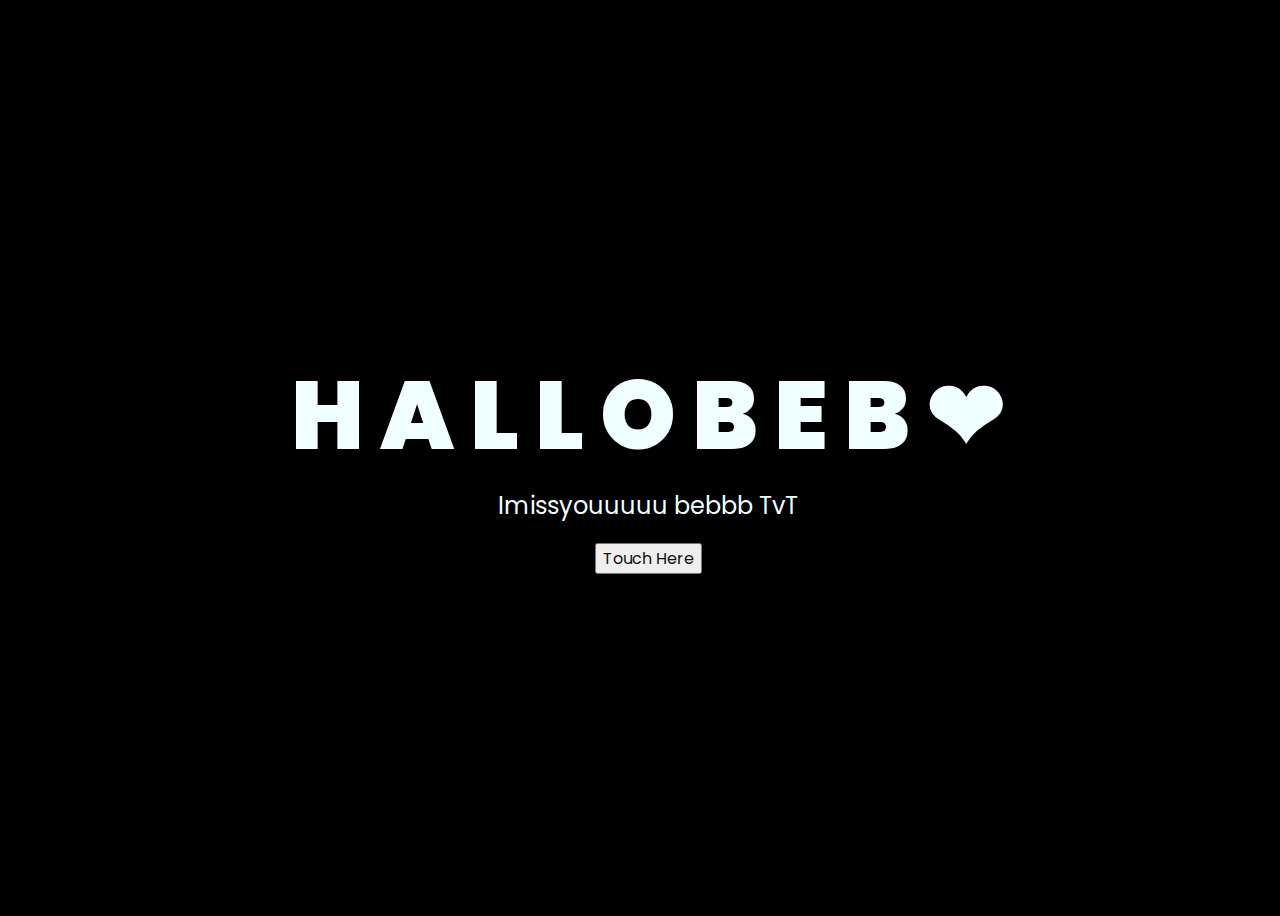
<file: index.html>
<!DOCTYPE html>
<html lang="en">
<head>
    <meta charset="UTF-8">
    <meta http-equiv="X-UA-Compatible" content="IE=edge">
    <meta name="viewport" content="width=device-width, initial-scale=1.0">
    <link rel="stylesheet" href="css/style.css">
    <link rel="icon" href="img/flowers.png" type="image/x-icon">
    <title>Flowers</title>
</head>
<body>
    <div class="greetings">
    <!-- silahkan menambah kata sesuai keinginan dengan <span>text...</span -->
        <span>H</span>
        <span>A</span>
        <span>L</span>
        <span>L</span>
        <span>O</span>
        <span> </span>
        <span>B</span>
        <span>E</span>
        <span>B</span>
        <span>&#10084</span>
    </div>
    <div class="description">
        <span>Imissyouuuuu bebbb TvT</span>
    </div>
    <div class="button">
        <button>
            <a href="next.html">Touch Here</a>
        </button>
        
    </div>
</body>
</html>
</file>
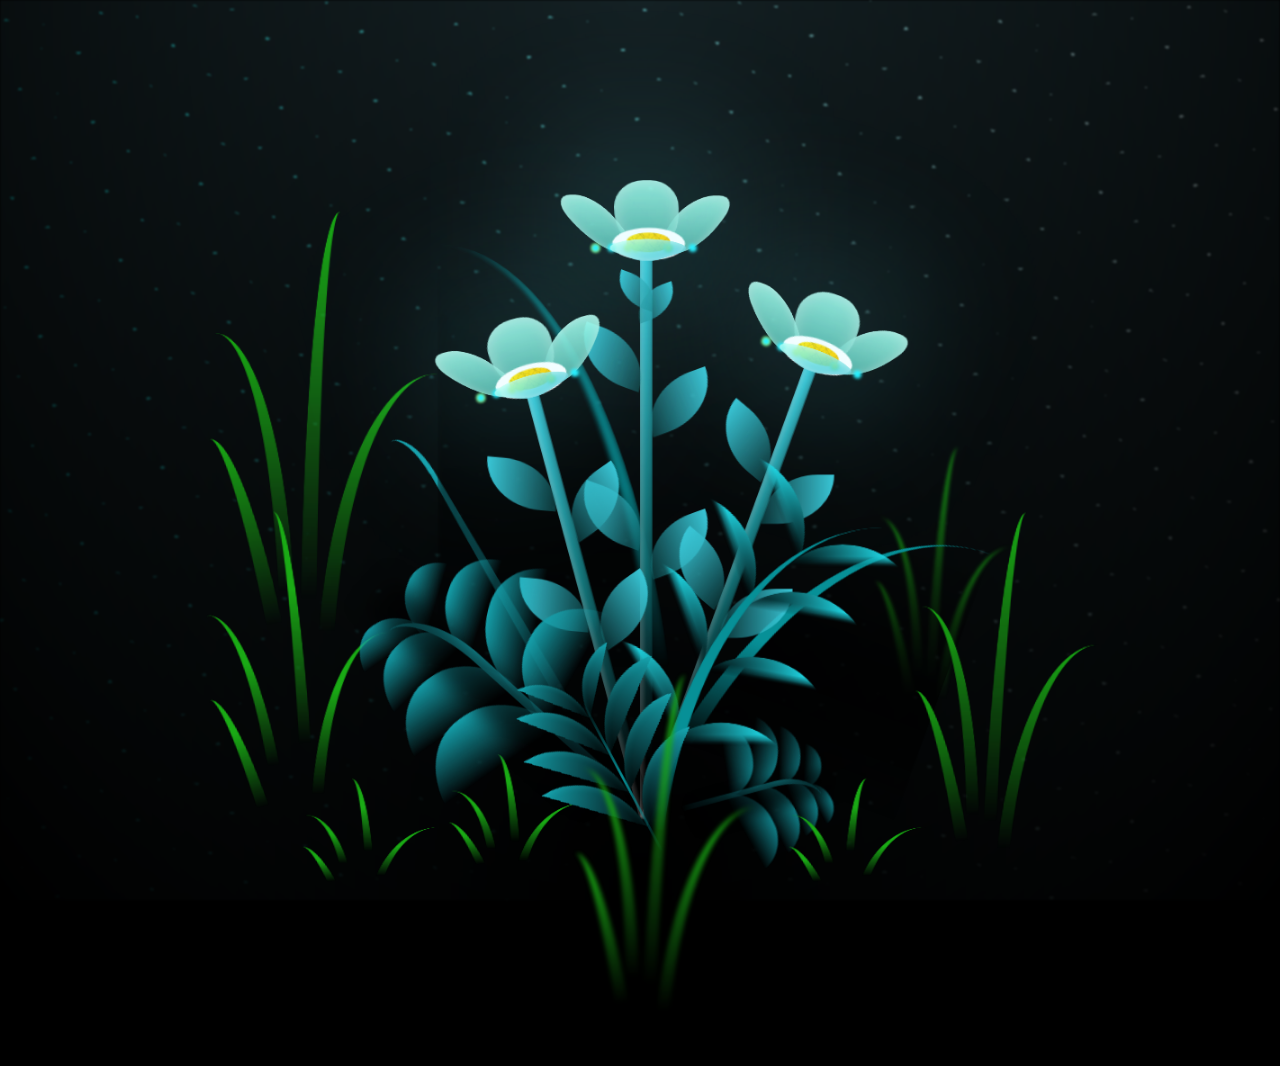
<file: next.html>
<!DOCTYPE html>
<html lang="en">
<head>
    <meta charset="UTF-8">
    <meta http-equiv="X-UA-Compatible" content="IE=edge">
    <meta name="viewport" content="width=device-width, initial-scale=1.0">
    <link rel="stylesheet" href="css/Flower.css">
    <link rel="icon" href="img/flowers.png" type="image/x-icon">
    <title>Flower to my pretty bebbb</title>
</head>
<body class="container">
    <div class="night"></div>
    <div class="flowers">
      <div class="flower flower--1">
        <div class="flower__leafs flower__leafs--1">
          <div class="flower__leaf flower__leaf--1"></div>
          <div class="flower__leaf flower__leaf--2"></div>
          <div class="flower__leaf flower__leaf--3"></div>
          <div class="flower__leaf flower__leaf--4"></div>
          <div class="flower__white-circle"></div>
  
          <div class="flower__light flower__light--1"></div>
          <div class="flower__light flower__light--2"></div>
          <div class="flower__light flower__light--3"></div>
          <div class="flower__light flower__light--4"></div>
          <div class="flower__light flower__light--5"></div>
          <div class="flower__light flower__light--6"></div>
          <div class="flower__light flower__light--7"></div>
          <div class="flower__light flower__light--8"></div>
  
        </div>
        <div class="flower__line">
          <div class="flower__line__leaf flower__line__leaf--1"></div>
          <div class="flower__line__leaf flower__line__leaf--2"></div>
          <div class="flower__line__leaf flower__line__leaf--3"></div>
          <div class="flower__line__leaf flower__line__leaf--4"></div>
          <div class="flower__line__leaf flower__line__leaf--5"></div>
          <div class="flower__line__leaf flower__line__leaf--6"></div>
        </div>
      </div>
  
      <div class="flower flower--2">
        <div class="flower__leafs flower__leafs--2">
          <div class="flower__leaf flower__leaf--1"></div>
          <div class="flower__leaf flower__leaf--2"></div>
          <div class="flower__leaf flower__leaf--3"></div>
          <div class="flower__leaf flower__leaf--4"></div>
          <div class="flower__white-circle"></div>
  
          <div class="flower__light flower__light--1"></div>
          <div class="flower__light flower__light--2"></div>
          <div class="flower__light flower__light--3"></div>
          <div class="flower__light flower__light--4"></div>
          <div class="flower__light flower__light--5"></div>
          <div class="flower__light flower__light--6"></div>
          <div class="flower__light flower__light--7"></div>
          <div class="flower__light flower__light--8"></div>
  
        </div>
        <div class="flower__line">
          <div class="flower__line__leaf flower__line__leaf--1"></div>
          <div class="flower__line__leaf flower__line__leaf--2"></div>
          <div class="flower__line__leaf flower__line__leaf--3"></div>
          <div class="flower__line__leaf flower__line__leaf--4"></div>
        </div>
      </div>
  
      <div class="flower flower--3">
        <div class="flower__leafs flower__leafs--3">
          <div class="flower__leaf flower__leaf--1"></div>
          <div class="flower__leaf flower__leaf--2"></div>
          <div class="flower__leaf flower__leaf--3"></div>
          <div class="flower__leaf flower__leaf--4"></div>
          <div class="flower__white-circle"></div>
  
          <div class="flower__light flower__light--1"></div>
          <div class="flower__light flower__light--2"></div>
          <div class="flower__light flower__light--3"></div>
          <div class="flower__light flower__light--4"></div>
          <div class="flower__light flower__light--5"></div>
          <div class="flower__light flower__light--6"></div>
          <div class="flower__light flower__light--7"></div>
          <div class="flower__light flower__light--8"></div>
  
        </div>
        <div class="flower__line">
          <div class="flower__line__leaf flower__line__leaf--1"></div>
          <div class="flower__line__leaf flower__line__leaf--2"></div>
          <div class="flower__line__leaf flower__line__leaf--3"></div>
          <div class="flower__line__leaf flower__line__leaf--4"></div>
        </div>
      </div>
  
      <div class="grow-ans" style="--d:1.2s">
        <div class="flower__g-long">
          <div class="flower__g-long__top"></div>
          <div class="flower__g-long__bottom"></div>
        </div>
      </div>
  
      <div class="growing-grass">
        <div class="flower__grass flower__grass--1">
          <div class="flower__grass--top"></div>
          <div class="flower__grass--bottom"></div>
          <div class="flower__grass__leaf flower__grass__leaf--1"></div>
          <div class="flower__grass__leaf flower__grass__leaf--2"></div>
          <div class="flower__grass__leaf flower__grass__leaf--3"></div>
          <div class="flower__grass__leaf flower__grass__leaf--4"></div>
          <div class="flower__grass__leaf flower__grass__leaf--5"></div>
          <div class="flower__grass__leaf flower__grass__leaf--6"></div>
          <div class="flower__grass__leaf flower__grass__leaf--7"></div>
          <div class="flower__grass__leaf flower__grass__leaf--8"></div>
          <div class="flower__grass__overlay"></div>
        </div>
      </div>
  
      <div class="growing-grass">
        <div class="flower__grass flower__grass--2">
          <div class="flower__grass--top"></div>
          <div class="flower__grass--bottom"></div>
          <div class="flower__grass__leaf flower__grass__leaf--1"></div>
          <div class="flower__grass__leaf flower__grass__leaf--2"></div>
          <div class="flower__grass__leaf flower__grass__leaf--3"></div>
          <div class="flower__grass__leaf flower__grass__leaf--4"></div>
          <div class="flower__grass__leaf flower__grass__leaf--5"></div>
          <div class="flower__grass__leaf flower__grass__leaf--6"></div>
          <div class="flower__grass__leaf flower__grass__leaf--7"></div>
          <div class="flower__grass__leaf flower__grass__leaf--8"></div>
          <div class="flower__grass__overlay"></div>
        </div>
      </div>
  
      <div class="grow-ans" style="--d:2.4s">
        <div class="flower__g-right flower__g-right--1">
          <div class="leaf"></div>
        </div>
      </div>
  
      <div class="grow-ans" style="--d:2.8s">
        <div class="flower__g-right flower__g-right--2">
          <div class="leaf"></div>
        </div>
      </div>
  
      <div class="grow-ans" style="--d:2.8s">
        <div class="flower__g-front">
          <div class="flower__g-front__leaf-wrapper flower__g-front__leaf-wrapper--1">
            <div class="flower__g-front__leaf"></div>
          </div>
          <div class="flower__g-front__leaf-wrapper flower__g-front__leaf-wrapper--2">
            <div class="flower__g-front__leaf"></div>
          </div>
          <div class="flower__g-front__leaf-wrapper flower__g-front__leaf-wrapper--3">
            <div class="flower__g-front__leaf"></div>
          </div>
          <div class="flower__g-front__leaf-wrapper flower__g-front__leaf-wrapper--4">
            <div class="flower__g-front__leaf"></div>
          </div>
          <div class="flower__g-front__leaf-wrapper flower__g-front__leaf-wrapper--5">
            <div class="flower__g-front__leaf"></div>
          </div>
          <div class="flower__g-front__leaf-wrapper flower__g-front__leaf-wrapper--6">
            <div class="flower__g-front__leaf"></div>
          </div>
          <div class="flower__g-front__leaf-wrapper flower__g-front__leaf-wrapper--7">
            <div class="flower__g-front__leaf"></div>
          </div>
          <div class="flower__g-front__leaf-wrapper flower__g-front__leaf-wrapper--8">
            <div class="flower__g-front__leaf"></div>
          </div>
          <div class="flower__g-front__line"></div>
        </div>
      </div>
  
      <div class="grow-ans" style="--d:3.2s">
        <div class="flower__g-fr">
          <div class="leaf"></div>
          <div class="flower__g-fr__leaf flower__g-fr__leaf--1"></div>
          <div class="flower__g-fr__leaf flower__g-fr__leaf--2"></div>
          <div class="flower__g-fr__leaf flower__g-fr__leaf--3"></div>
          <div class="flower__g-fr__leaf flower__g-fr__leaf--4"></div>
          <div class="flower__g-fr__leaf flower__g-fr__leaf--5"></div>
          <div class="flower__g-fr__leaf flower__g-fr__leaf--6"></div>
          <div class="flower__g-fr__leaf flower__g-fr__leaf--7"></div>
          <div class="flower__g-fr__leaf flower__g-fr__leaf--8"></div>
        </div>
      </div>
  
      <div class="long-g long-g--0">
        <div class="grow-ans" style="--d:3s">
          <div class="leaf leaf--0"></div>
        </div>
        <div class="grow-ans" style="--d:2.2s">
          <div class="leaf leaf--1"></div>
        </div>
        <div class="grow-ans" style="--d:3.4s">
          <div class="leaf leaf--2"></div>
        </div>
        <div class="grow-ans" style="--d:3.6s">
          <div class="leaf leaf--3"></div>
        </div>
      </div>
  
      <div class="long-g long-g--1">
        <div class="grow-ans" style="--d:3.6s">
          <div class="leaf leaf--0"></div>
        </div>
        <div class="grow-ans" style="--d:3.8s">
          <div class="leaf leaf--1"></div>
        </div>
        <div class="grow-ans" style="--d:4s">
          <div class="leaf leaf--2"></div>
        </div>
        <div class="grow-ans" style="--d:4.2s">
          <div class="leaf leaf--3"></div>
        </div>
      </div>
  
      <div class="long-g long-g--2">
        <div class="grow-ans" style="--d:4s">
          <div class="leaf leaf--0"></div>
        </div>
        <div class="grow-ans" style="--d:4.2s">
          <div class="leaf leaf--1"></div>
        </div>
        <div class="grow-ans" style="--d:4.4s">
          <div class="leaf leaf--2"></div>
        </div>
        <div class="grow-ans" style="--d:4.6s">
          <div class="leaf leaf--3"></div>
        </div>
      </div>
  
      <div class="long-g long-g--3">
        <div class="grow-ans" style="--d:4s">
          <div class="leaf leaf--0"></div>
        </div>
        <div class="grow-ans" style="--d:4.2s">
          <div class="leaf leaf--1"></div>
        </div>
        <div class="grow-ans" style="--d:3s">
          <div class="leaf leaf--2"></div>
        </div>
        <div class="grow-ans" style="--d:3.6s">
          <div class="leaf leaf--3"></div>
        </div>
      </div>
  
      <div class="long-g long-g--4">
        <div class="grow-ans" style="--d:4s">
          <div class="leaf leaf--0"></div>
        </div>
        <div class="grow-ans" style="--d:4.2s">
          <div class="leaf leaf--1"></div>
        </div>
        <div class="grow-ans" style="--d:3s">
          <div class="leaf leaf--2"></div>
        </div>
        <div class="grow-ans" style="--d:3.6s">
          <div class="leaf leaf--3"></div>
        </div>
      </div>
  
      <div class="long-g long-g--5">
        <div class="grow-ans" style="--d:4s">
          <div class="leaf leaf--0"></div>
        </div>
        <div class="grow-ans" style="--d:4.2s">
          <div class="leaf leaf--1"></div>
        </div>
        <div class="grow-ans" style="--d:3s">
          <div class="leaf leaf--2"></div>
        </div>
        <div class="grow-ans" style="--d:3.6s">
          <div class="leaf leaf--3"></div>
        </div>
      </div>
  
      <div class="long-g long-g--6">
        <div class="grow-ans" style="--d:4.2s">
          <div class="leaf leaf--0"></div>
        </div>
        <div class="grow-ans" style="--d:4.4s">
          <div class="leaf leaf--1"></div>
        </div>
        <div class="grow-ans" style="--d:4.6s">
          <div class="leaf leaf--2"></div>
        </div>
        <div class="grow-ans" style="--d:4.8s">
          <div class="leaf leaf--3"></div>
        </div>
      </div>
  
      <div class="long-g long-g--7">
        <div class="grow-ans" style="--d:3s">
          <div class="leaf leaf--0"></div>
        </div>
        <div class="grow-ans" style="--d:3.2s">
          <div class="leaf leaf--1"></div>
        </div>
        <div class="grow-ans" style="--d:3.5s">
          <div class="leaf leaf--2"></div>
        </div>
        <div class="grow-ans" style="--d:3.6s">
          <div class="leaf leaf--3"></div>
        </div>
      </div>
    </div>
    <script src="Flower.js"></script>
  </body>
</html>
</file>
<file: css/style.css>
@import url('https://fonts.googleapis.com/css2?family=Poppins:ital,wght@0,500;1,900&display=swap');
*{
    font-family: 'Poppins',cursive;
}
body{
    color: azure;
    width: 100%;
    height: 100vh;
    display: flex;
    flex-direction: column;
    align-items: center;
    justify-content: center;
    background-color: black;
}
.greetings{
    font-size: 6rem;
    font-weight: 900;
}
.greetings > span{
    animation: glow 2.5s ease-in-out infinite;
}
@keyframes glow{
    0%, 100%{
        color: #fff;
        text-shadow: 0 0 12px #39c6d6, 0 0 50px #39c6d6, 0 0 100px #39c6d6;
    }
    10%, 90%{
        color: #111;
        text-shadow: none;
    }
}
.greetings > span:nth-child(2){
    animation-delay: .2s ;
}
.greetings > span:nth-child(3){
    animation-delay: .4s ;
}
.greetings > span:nth-child(4){
    animation-delay: .6s;
}
.greetings > span:nth-child(5){
    animation-delay: .8s;
}
.greetings > span:nth-child(7){
    animation-delay: 1s;
}
.greetings > span:nth-child(8){
    animation-delay: 1.2s;
}
.greetings > span:nth-child(9){
    animation-delay: 1.4s;
}
.greetings > span:nth-child(10){
    animation-delay: 1.4;
}

.description{
    font-size: 1.5rem;
    margin-bottom: 20px;
}

.button a{
    text-decoration: none;
    font-size: 1rem;
    color: #111;
}

@media screen and (max-width:574px){
    .greetings{
        display: block;
        font-size: 3rem;
        font-weight: 500;
        text-align: center;
    }
    .description{
        font-size: 1rem;
    }
    
    .button a{
        font-size: .5rem;
    }
}
</file>
<file: css/Flower.css>
*,
*::after,
*::before {
  padding: 0;
  margin: 0;
  box-sizing: border-box;
}

:root {
  --dark-color: #000;
}

body {
  display: flex;
  align-items: flex-end;
  justify-content: center;
  min-height: 100vh;
  background-color: var(--dark-color);
  overflow: hidden;
  perspective: 1000px;
}

.night {
  position: fixed;
  left: 50%;
  top: 0;
  transform: translateX(-50%);
  width: 100%;
  height: 100%;
  filter: blur(0.1vmin);
  background-image: radial-gradient(ellipse at top, transparent 0%, var(--dark-color)), radial-gradient(ellipse at bottom, var(--dark-color), rgba(145, 233, 255, 0.2)), repeating-linear-gradient(220deg, rgb(0, 0, 0) 0px, rgb(0, 0, 0) 19px, transparent 19px, transparent 22px), repeating-linear-gradient(189deg, rgb(0, 0, 0) 0px, rgb(0, 0, 0) 19px, transparent 19px, transparent 22px), repeating-linear-gradient(148deg, rgb(0, 0, 0) 0px, rgb(0, 0, 0) 19px, transparent 19px, transparent 22px), linear-gradient(90deg, rgb(0, 255, 250), rgb(240, 240, 240));
}

.flowers {
  position: relative;
  transform: scale(0.9);
}

.flower {
  position: absolute;
  bottom: 10vmin;
  transform-origin: bottom center;
  z-index: 10;
  --fl-speed: 0.8s;
}
.flower--1 {
  -webkit-animation: moving-flower-1 4s linear infinite;
          animation: moving-flower-1 4s linear infinite;
}
.flower--1 .flower__line {
  height: 70vmin;
  -webkit-animation-delay: 0.3s;
          animation-delay: 0.3s;
}
.flower--1 .flower__line__leaf--1 {
  -webkit-animation: blooming-leaf-right var(--fl-speed) 1.6s backwards;
          animation: blooming-leaf-right var(--fl-speed) 1.6s backwards;
}
.flower--1 .flower__line__leaf--2 {
  -webkit-animation: blooming-leaf-right var(--fl-speed) 1.4s backwards;
          animation: blooming-leaf-right var(--fl-speed) 1.4s backwards;
}
.flower--1 .flower__line__leaf--3 {
  -webkit-animation: blooming-leaf-left var(--fl-speed) 1.2s backwards;
          animation: blooming-leaf-left var(--fl-speed) 1.2s backwards;
}
.flower--1 .flower__line__leaf--4 {
  -webkit-animation: blooming-leaf-left var(--fl-speed) 1s backwards;
          animation: blooming-leaf-left var(--fl-speed) 1s backwards;
}
.flower--1 .flower__line__leaf--5 {
  -webkit-animation: blooming-leaf-right var(--fl-speed) 1.8s backwards;
          animation: blooming-leaf-right var(--fl-speed) 1.8s backwards;
}
.flower--1 .flower__line__leaf--6 {
  -webkit-animation: blooming-leaf-left var(--fl-speed) 2s backwards;
          animation: blooming-leaf-left var(--fl-speed) 2s backwards;
}
.flower--2 {
  left: 50%;
  transform: rotate(20deg);
  -webkit-animation: moving-flower-2 4s linear infinite;
          animation: moving-flower-2 4s linear infinite;
}
.flower--2 .flower__line {
  height: 60vmin;
  -webkit-animation-delay: 0.6s;
          animation-delay: 0.6s;
}
.flower--2 .flower__line__leaf--1 {
  -webkit-animation: blooming-leaf-right var(--fl-speed) 1.9s backwards;
          animation: blooming-leaf-right var(--fl-speed) 1.9s backwards;
}
.flower--2 .flower__line__leaf--2 {
  -webkit-animation: blooming-leaf-right var(--fl-speed) 1.7s backwards;
          animation: blooming-leaf-right var(--fl-speed) 1.7s backwards;
}
.flower--2 .flower__line__leaf--3 {
  -webkit-animation: blooming-leaf-left var(--fl-speed) 1.5s backwards;
          animation: blooming-leaf-left var(--fl-speed) 1.5s backwards;
}
.flower--2 .flower__line__leaf--4 {
  -webkit-animation: blooming-leaf-left var(--fl-speed) 1.3s backwards;
          animation: blooming-leaf-left var(--fl-speed) 1.3s backwards;
}
.flower--3 {
  left: 50%;
  transform: rotate(-15deg);
  -webkit-animation: moving-flower-3 4s linear infinite;
          animation: moving-flower-3 4s linear infinite;
}
.flower--3 .flower__line {
  -webkit-animation-delay: 0.9s;
          animation-delay: 0.9s;
}
.flower--3 .flower__line__leaf--1 {
  -webkit-animation: blooming-leaf-right var(--fl-speed) 2.5s backwards;
          animation: blooming-leaf-right var(--fl-speed) 2.5s backwards;
}
.flower--3 .flower__line__leaf--2 {
  -webkit-animation: blooming-leaf-right var(--fl-speed) 2.3s backwards;
          animation: blooming-leaf-right var(--fl-speed) 2.3s backwards;
}
.flower--3 .flower__line__leaf--3 {
  -webkit-animation: blooming-leaf-left var(--fl-speed) 2.1s backwards;
          animation: blooming-leaf-left var(--fl-speed) 2.1s backwards;
}
.flower--3 .flower__line__leaf--4 {
  -webkit-animation: blooming-leaf-left var(--fl-speed) 1.9s backwards;
          animation: blooming-leaf-left var(--fl-speed) 1.9s backwards;
}
.flower__leafs {
  position: relative;
  -webkit-animation: blooming-flower 2s backwards;
          animation: blooming-flower 2s backwards;
}
.flower__leafs--1 {
  -webkit-animation-delay: 1.1s;
          animation-delay: 1.1s;
}
.flower__leafs--2 {
  -webkit-animation-delay: 1.4s;
          animation-delay: 1.4s;
}
.flower__leafs--3 {
  -webkit-animation-delay: 1.7s;
          animation-delay: 1.7s;
}
.flower__leafs::after {
  content: "";
  position: absolute;
  left: 0;
  top: 0;
  transform: translate(-50%, -100%);
  width: 8vmin;
  height: 8vmin;
  background-color: #6bf0ff;
  filter: blur(10vmin);
}
.flower__leaf {
  position: absolute;
  bottom: 0;
  left: 50%;
  width: 8vmin;
  height: 11vmin;
  border-radius: 51% 49% 47% 53%/44% 45% 55% 69%;
  background-color: #a7ffee;
  background-image: linear-gradient(to top, #54b8aa, #a7ffee);
  transform-origin: bottom center;
  opacity: 0.9;
  box-shadow: inset 0 0 2vmin rgba(255, 255, 255, 0.5);
}
.flower__leaf--1 {
  transform: translate(-10%, 1%) rotateY(40deg) rotateX(-50deg);
}
.flower__leaf--2 {
  transform: translate(-50%, -4%) rotateX(40deg);
}
.flower__leaf--3 {
  transform: translate(-90%, 0%) rotateY(45deg) rotateX(50deg);
}
.flower__leaf--4 {
  width: 8vmin;
  height: 8vmin;
  transform-origin: bottom left;
  border-radius: 4vmin 10vmin 4vmin 4vmin;
  transform: translate(0%, 18%) rotateX(70deg) rotate(-43deg);
  background-image: linear-gradient(to top, #39c6d6, #a7ffee);
  z-index: 1;
  opacity: 0.8;
}
.flower__white-circle {
  position: absolute;
  left: -3.5vmin;
  top: -3vmin;
  width: 9vmin;
  height: 4vmin;
  border-radius: 50%;
  background-color: #fff;
}
.flower__white-circle::after {
  content: "";
  position: absolute;
  left: 50%;
  top: 45%;
  transform: translate(-50%, -50%);
  width: 60%;
  height: 60%;
  border-radius: inherit;
  background-image: repeating-linear-gradient(135deg, rgba(0, 0, 0, 0.03) 0px, rgba(0, 0, 0, 0.03) 1px, transparent 1px, transparent 12px), repeating-linear-gradient(45deg, rgba(0, 0, 0, 0.03) 0px, rgba(0, 0, 0, 0.03) 1px, transparent 1px, transparent 12px), repeating-linear-gradient(67.5deg, rgba(0, 0, 0, 0.03) 0px, rgba(0, 0, 0, 0.03) 1px, transparent 1px, transparent 12px), repeating-linear-gradient(135deg, rgba(0, 0, 0, 0.03) 0px, rgba(0, 0, 0, 0.03) 1px, transparent 1px, transparent 12px), repeating-linear-gradient(45deg, rgba(0, 0, 0, 0.03) 0px, rgba(0, 0, 0, 0.03) 1px, transparent 1px, transparent 12px), repeating-linear-gradient(112.5deg, rgba(0, 0, 0, 0.03) 0px, rgba(0, 0, 0, 0.03) 1px, transparent 1px, transparent 12px), repeating-linear-gradient(112.5deg, rgba(0, 0, 0, 0.03) 0px, rgba(0, 0, 0, 0.03) 1px, transparent 1px, transparent 12px), repeating-linear-gradient(45deg, rgba(0, 0, 0, 0.03) 0px, rgba(0, 0, 0, 0.03) 1px, transparent 1px, transparent 12px), repeating-linear-gradient(22.5deg, rgba(0, 0, 0, 0.03) 0px, rgba(0, 0, 0, 0.03) 1px, transparent 1px, transparent 12px), repeating-linear-gradient(45deg, rgba(0, 0, 0, 0.03) 0px, rgba(0, 0, 0, 0.03) 1px, transparent 1px, transparent 12px), repeating-linear-gradient(22.5deg, rgba(0, 0, 0, 0.03) 0px, rgba(0, 0, 0, 0.03) 1px, transparent 1px, transparent 12px), repeating-linear-gradient(135deg, rgba(0, 0, 0, 0.03) 0px, rgba(0, 0, 0, 0.03) 1px, transparent 1px, transparent 12px), repeating-linear-gradient(157.5deg, rgba(0, 0, 0, 0.03) 0px, rgba(0, 0, 0, 0.03) 1px, transparent 1px, transparent 12px), repeating-linear-gradient(67.5deg, rgba(0, 0, 0, 0.03) 0px, rgba(0, 0, 0, 0.03) 1px, transparent 1px, transparent 12px), repeating-linear-gradient(67.5deg, rgba(0, 0, 0, 0.03) 0px, rgba(0, 0, 0, 0.03) 1px, transparent 1px, transparent 12px), linear-gradient(90deg, rgb(255, 235, 18), rgb(255, 206, 0));
}
.flower__line {
  height: 55vmin;
  width: 1.5vmin;
  background-image: linear-gradient(to left, rgba(0, 0, 0, 0.2), transparent, rgba(255, 255, 255, 0.2)), linear-gradient(to top, transparent 10%, #14757a, #39c6d6);
  box-shadow: inset 0 0 2px rgba(0, 0, 0, 0.5);
  -webkit-animation: grow-flower-tree 4s backwards;
          animation: grow-flower-tree 4s backwards;
}
.flower__line__leaf {
  --w: 7vmin;
  --h: calc(var(--w) + 2vmin);
  position: absolute;
  top: 20%;
  left: 90%;
  width: var(--w);
  height: var(--h);
  border-top-right-radius: var(--h);
  border-bottom-left-radius: var(--h);
  background-image: linear-gradient(to top, rgba(20, 117, 122, 0.4), #39c6d6);
}
.flower__line__leaf--1 {
  transform: rotate(70deg) rotateY(30deg);
}
.flower__line__leaf--2 {
  top: 45%;
  transform: rotate(70deg) rotateY(30deg);
}
.flower__line__leaf--3, .flower__line__leaf--4, .flower__line__leaf--6 {
  border-top-right-radius: 0;
  border-bottom-left-radius: 0;
  border-top-left-radius: var(--h);
  border-bottom-right-radius: var(--h);
  left: -460%;
  top: 12%;
  transform: rotate(-70deg) rotateY(30deg);
}
.flower__line__leaf--4 {
  top: 40%;
}
.flower__line__leaf--5 {
  top: 0;
  transform-origin: left;
  transform: rotate(70deg) rotateY(30deg) scale(0.6);
}
.flower__line__leaf--6 {
  top: -2%;
  left: -450%;
  transform-origin: right;
  transform: rotate(-70deg) rotateY(30deg) scale(0.6);
}
.flower__light {
  position: absolute;
  bottom: 0vmin;
  width: 1vmin;
  height: 1vmin;
  background-color: rgb(255, 251, 0);
  border-radius: 50%;
  filter: blur(0.2vmin);
  -webkit-animation: light-ans 4s linear infinite backwards;
          animation: light-ans 4s linear infinite backwards;
}
.flower__light:nth-child(odd) {
  background-color: #23f0ff;
}
.flower__light--1 {
  left: -2vmin;
  -webkit-animation-delay: 1s;
          animation-delay: 1s;
}
.flower__light--2 {
  left: 3vmin;
  -webkit-animation-delay: 0.5s;
          animation-delay: 0.5s;
}
.flower__light--3 {
  left: -6vmin;
  -webkit-animation-delay: 0.3s;
          animation-delay: 0.3s;
}
.flower__light--4 {
  left: 6vmin;
  -webkit-animation-delay: 0.9s;
          animation-delay: 0.9s;
}
.flower__light--5 {
  left: -1vmin;
  -webkit-animation-delay: 1.5s;
          animation-delay: 1.5s;
}
.flower__light--6 {
  left: -4vmin;
  -webkit-animation-delay: 3s;
          animation-delay: 3s;
}
.flower__light--7 {
  left: 3vmin;
  -webkit-animation-delay: 2s;
          animation-delay: 2s;
}
.flower__light--8 {
  left: -6vmin;
  -webkit-animation-delay: 3.5s;
          animation-delay: 3.5s;
}
.flower__grass {
  --c: #159faa;
  --line-w: 1.5vmin;
  position: absolute;
  bottom: 12vmin;
  left: -7vmin;
  display: flex;
  flex-direction: column;
  align-items: flex-end;
  z-index: 20;
  transform-origin: bottom center;
  transform: rotate(-48deg) rotateY(40deg);
}
.flower__grass--1 {
  -webkit-animation: moving-grass 2s linear infinite;
          animation: moving-grass 2s linear infinite;
}
.flower__grass--2 {
  left: 2vmin;
  bottom: 10vmin;
  transform: scale(0.5) rotate(75deg) rotateX(10deg) rotateY(-200deg);
  opacity: 0.8;
  z-index: 0;
  -webkit-animation: moving-grass--2 1.5s linear infinite;
          animation: moving-grass--2 1.5s linear infinite;
}
.flower__grass--top {
  width: 7vmin;
  height: 10vmin;
  border-top-right-radius: 100%;
  border-right: var(--line-w) solid var(--c);
  transform-origin: bottom center;
  transform: rotate(-2deg);
}
.flower__grass--bottom {
  margin-top: -2px;
  width: var(--line-w);
  height: 25vmin;
  background-image: linear-gradient(to top, transparent, var(--c));
}
.flower__grass__leaf {
  --size: 10vmin;
  position: absolute;
  width: calc(var(--size) * 2.1);
  height: var(--size);
  border-top-left-radius: var(--size);
  border-top-right-radius: var(--size);
  background-image: linear-gradient(to top, transparent, transparent 30%, var(--c));
  z-index: 100;
}
.flower__grass__leaf--1 {
  top: -6%;
  left: 30%;
  --size: 6vmin;
  transform: rotate(-20deg);
  -webkit-animation: growing-grass-ans--1 2s 2.6s backwards;
          animation: growing-grass-ans--1 2s 2.6s backwards;
}
@-webkit-keyframes growing-grass-ans--1 {
  0% {
    transform-origin: bottom left;
    transform: rotate(-20deg) scale(0);
  }
}
@keyframes growing-grass-ans--1 {
  0% {
    transform-origin: bottom left;
    transform: rotate(-20deg) scale(0);
  }
}
.flower__grass__leaf--2 {
  top: -5%;
  left: -110%;
  --size: 6vmin;
  transform: rotate(10deg);
  -webkit-animation: growing-grass-ans--2 2s 2.4s linear backwards;
          animation: growing-grass-ans--2 2s 2.4s linear backwards;
}
@-webkit-keyframes growing-grass-ans--2 {
  0% {
    transform-origin: bottom right;
    transform: rotate(10deg) scale(0);
  }
}
@keyframes growing-grass-ans--2 {
  0% {
    transform-origin: bottom right;
    transform: rotate(10deg) scale(0);
  }
}
.flower__grass__leaf--3 {
  top: 5%;
  left: 60%;
  --size: 8vmin;
  transform: rotate(-18deg) rotateX(-20deg);
  -webkit-animation: growing-grass-ans--3 2s 2.2s linear backwards;
          animation: growing-grass-ans--3 2s 2.2s linear backwards;
}
@-webkit-keyframes growing-grass-ans--3 {
  0% {
    transform-origin: bottom left;
    transform: rotate(-18deg) rotateX(-20deg) scale(0);
  }
}
@keyframes growing-grass-ans--3 {
  0% {
    transform-origin: bottom left;
    transform: rotate(-18deg) rotateX(-20deg) scale(0);
  }
}
.flower__grass__leaf--4 {
  top: 6%;
  left: -135%;
  --size: 8vmin;
  transform: rotate(2deg);
  -webkit-animation: growing-grass-ans--4 2s 2s linear backwards;
          animation: growing-grass-ans--4 2s 2s linear backwards;
}
@-webkit-keyframes growing-grass-ans--4 {
  0% {
    transform-origin: bottom right;
    transform: rotate(2deg) scale(0);
  }
}
@keyframes growing-grass-ans--4 {
  0% {
    transform-origin: bottom right;
    transform: rotate(2deg) scale(0);
  }
}
.flower__grass__leaf--5 {
  top: 20%;
  left: 60%;
  --size: 10vmin;
  transform: rotate(-24deg) rotateX(-20deg);
  -webkit-animation: growing-grass-ans--5 2s 1.8s linear backwards;
          animation: growing-grass-ans--5 2s 1.8s linear backwards;
}
@-webkit-keyframes growing-grass-ans--5 {
  0% {
    transform-origin: bottom left;
    transform: rotate(-24deg) rotateX(-20deg) scale(0);
  }
}
@keyframes growing-grass-ans--5 {
  0% {
    transform-origin: bottom left;
    transform: rotate(-24deg) rotateX(-20deg) scale(0);
  }
}
.flower__grass__leaf--6 {
  top: 22%;
  left: -180%;
  --size: 10vmin;
  transform: rotate(10deg);
  -webkit-animation: growing-grass-ans--6 2s 1.6s linear backwards;
          animation: growing-grass-ans--6 2s 1.6s linear backwards;
}
@-webkit-keyframes growing-grass-ans--6 {
  0% {
    transform-origin: bottom right;
    transform: rotate(10deg) scale(0);
  }
}
@keyframes growing-grass-ans--6 {
  0% {
    transform-origin: bottom right;
    transform: rotate(10deg) scale(0);
  }
}
.flower__grass__leaf--7 {
  top: 39%;
  left: 70%;
  --size: 10vmin;
  transform: rotate(-10deg);
  -webkit-animation: growing-grass-ans--7 2s 1.4s linear backwards;
          animation: growing-grass-ans--7 2s 1.4s linear backwards;
}
@-webkit-keyframes growing-grass-ans--7 {
  0% {
    transform-origin: bottom left;
    transform: rotate(-10deg) scale(0);
  }
}
@keyframes growing-grass-ans--7 {
  0% {
    transform-origin: bottom left;
    transform: rotate(-10deg) scale(0);
  }
}
.flower__grass__leaf--8 {
  top: 40%;
  left: -215%;
  --size: 11vmin;
  transform: rotate(10deg);
  -webkit-animation: growing-grass-ans--8 2s 1.2s linear backwards;
          animation: growing-grass-ans--8 2s 1.2s linear backwards;
}
@-webkit-keyframes growing-grass-ans--8 {
  0% {
    transform-origin: bottom right;
    transform: rotate(10deg) scale(0);
  }
}
@keyframes growing-grass-ans--8 {
  0% {
    transform-origin: bottom right;
    transform: rotate(10deg) scale(0);
  }
}
.flower__grass__overlay {
  position: absolute;
  top: -10%;
  right: 0%;
  width: 100%;
  height: 100%;
  background-color: rgba(0, 0, 0, 0.6);
  filter: blur(1.5vmin);
  z-index: 100;
}
.flower__g-long {
  --w: 2vmin;
  --h: 6vmin;
  --c: #159faa;
  position: absolute;
  bottom: 10vmin;
  left: -3vmin;
  transform-origin: bottom center;
  transform: rotate(-30deg) rotateY(-20deg);
  display: flex;
  flex-direction: column;
  align-items: flex-end;
  -webkit-animation: flower-g-long-ans 3s linear infinite;
          animation: flower-g-long-ans 3s linear infinite;
}
@-webkit-keyframes flower-g-long-ans {
  0%, 100% {
    transform: rotate(-30deg) rotateY(-20deg);
  }
  50% {
    transform: rotate(-32deg) rotateY(-20deg);
  }
}
@keyframes flower-g-long-ans {
  0%, 100% {
    transform: rotate(-30deg) rotateY(-20deg);
  }
  50% {
    transform: rotate(-32deg) rotateY(-20deg);
  }
}
.flower__g-long__top {
  top: calc(var(--h) * -1);
  width: calc(var(--w) + 1vmin);
  height: var(--h);
  border-top-right-radius: 100%;
  border-right: 0.7vmin solid var(--c);
  transform: translate(-0.7vmin, 1vmin);
}
.flower__g-long__bottom {
  width: var(--w);
  height: 50vmin;
  transform-origin: bottom center;
  background-image: linear-gradient(to top, transparent 30%, var(--c));
  box-shadow: inset 0 0 2px rgba(0, 0, 0, 0.5);
  -webkit-clip-path: polygon(35% 0, 65% 1%, 100% 100%, 0% 100%);
          clip-path: polygon(35% 0, 65% 1%, 100% 100%, 0% 100%);
}
.flower__g-right {
  position: absolute;
  bottom: 6vmin;
  left: -2vmin;
  transform-origin: bottom left;
  transform: rotate(20deg);
}
.flower__g-right .leaf {
  width: 30vmin;
  height: 50vmin;
  border-top-left-radius: 100%;
  border-left: 2vmin solid #079097;
  background-image: linear-gradient(to bottom, transparent, var(--dark-color) 60%);
  -webkit-mask-image: linear-gradient(to top, transparent 30%, #079097 60%);
}
.flower__g-right--1 {
  -webkit-animation: flower-g-right-ans 2.5s linear infinite;
          animation: flower-g-right-ans 2.5s linear infinite;
}
.flower__g-right--2 {
  left: 5vmin;
  transform: rotateY(-180deg);
  -webkit-animation: flower-g-right-ans--2 3s linear infinite;
          animation: flower-g-right-ans--2 3s linear infinite;
}
.flower__g-right--2 .leaf {
  height: 75vmin;
  filter: blur(0.3vmin);
  opacity: 0.8;
}
@-webkit-keyframes flower-g-right-ans {
  0%, 100% {
    transform: rotate(20deg);
  }
  50% {
    transform: rotate(24deg) rotateX(-20deg);
  }
}
@keyframes flower-g-right-ans {
  0%, 100% {
    transform: rotate(20deg);
  }
  50% {
    transform: rotate(24deg) rotateX(-20deg);
  }
}
@-webkit-keyframes flower-g-right-ans--2 {
  0%, 100% {
    transform: rotateY(-180deg) rotate(0deg) rotateX(-20deg);
  }
  50% {
    transform: rotateY(-180deg) rotate(6deg) rotateX(-20deg);
  }
}
@keyframes flower-g-right-ans--2 {
  0%, 100% {
    transform: rotateY(-180deg) rotate(0deg) rotateX(-20deg);
  }
  50% {
    transform: rotateY(-180deg) rotate(6deg) rotateX(-20deg);
  }
}
.flower__g-front {
  position: absolute;
  bottom: 6vmin;
  left: 2.5vmin;
  z-index: 100;
  transform-origin: bottom center;
  transform: rotate(-28deg) rotateY(30deg) scale(1.04);
  -webkit-animation: flower__g-front-ans 2s linear infinite;
          animation: flower__g-front-ans 2s linear infinite;
}
@-webkit-keyframes flower__g-front-ans {
  0%, 100% {
    transform: rotate(-28deg) rotateY(30deg) scale(1.04);
  }
  50% {
    transform: rotate(-35deg) rotateY(40deg) scale(1.04);
  }
}
@keyframes flower__g-front-ans {
  0%, 100% {
    transform: rotate(-28deg) rotateY(30deg) scale(1.04);
  }
  50% {
    transform: rotate(-35deg) rotateY(40deg) scale(1.04);
  }
}
.flower__g-front__line {
  width: 0.3vmin;
  height: 20vmin;
  background-image: linear-gradient(to top, transparent, #079097, transparent 100%);
  position: relative;
}
.flower__g-front__leaf-wrapper {
  position: absolute;
  top: 0;
  left: 0;
  transform-origin: bottom left;
  transform: rotate(10deg);
}
.flower__g-front__leaf-wrapper:nth-child(even) {
  left: 0vmin;
  transform: rotateY(-180deg) rotate(5deg);
  -webkit-animation: flower__g-front__leaf-left-ans 1s ease-in backwards;
          animation: flower__g-front__leaf-left-ans 1s ease-in backwards;
}
.flower__g-front__leaf-wrapper:nth-child(odd) {
  -webkit-animation: flower__g-front__leaf-ans 1s ease-in backwards;
          animation: flower__g-front__leaf-ans 1s ease-in backwards;
}
.flower__g-front__leaf-wrapper--1 {
  top: -8vmin;
  transform: scale(0.7);
  -webkit-animation: flower__g-front__leaf-ans 1s 5.5s ease-in backwards !important;
          animation: flower__g-front__leaf-ans 1s 5.5s ease-in backwards !important;
}
.flower__g-front__leaf-wrapper--2 {
  top: -8vmin;
  transform: rotateY(-180deg) scale(0.7) !important;
  -webkit-animation: flower__g-front__leaf-left-ans-2 1s 4.6s ease-in backwards !important;
          animation: flower__g-front__leaf-left-ans-2 1s 4.6s ease-in backwards !important;
}
.flower__g-front__leaf-wrapper--3 {
  top: -3vmin;
  -webkit-animation: flower__g-front__leaf-ans 1s 4.6s ease-in backwards;
          animation: flower__g-front__leaf-ans 1s 4.6s ease-in backwards;
}
.flower__g-front__leaf-wrapper--4 {
  top: -3vmin;
  transform: rotateY(-180deg) scale(0.9) !important;
  -webkit-animation: flower__g-front__leaf-left-ans-2 1s 4.6s ease-in backwards !important;
          animation: flower__g-front__leaf-left-ans-2 1s 4.6s ease-in backwards !important;
}
@-webkit-keyframes flower__g-front__leaf-left-ans-2 {
  0% {
    transform: rotateY(-180deg) scale(0);
  }
}
@keyframes flower__g-front__leaf-left-ans-2 {
  0% {
    transform: rotateY(-180deg) scale(0);
  }
}
.flower__g-front__leaf-wrapper--5, .flower__g-front__leaf-wrapper--6 {
  top: 2vmin;
}
.flower__g-front__leaf-wrapper--7, .flower__g-front__leaf-wrapper--8 {
  top: 6.5vmin;
}
.flower__g-front__leaf-wrapper--2 {
  -webkit-animation-delay: 5.2s !important;
          animation-delay: 5.2s !important;
}
.flower__g-front__leaf-wrapper--3 {
  -webkit-animation-delay: 4.9s !important;
          animation-delay: 4.9s !important;
}
.flower__g-front__leaf-wrapper--5 {
  -webkit-animation-delay: 4.3s !important;
          animation-delay: 4.3s !important;
}
.flower__g-front__leaf-wrapper--6 {
  -webkit-animation-delay: 4.1s !important;
          animation-delay: 4.1s !important;
}
.flower__g-front__leaf-wrapper--7 {
  -webkit-animation-delay: 3.8s !important;
          animation-delay: 3.8s !important;
}
.flower__g-front__leaf-wrapper--8 {
  -webkit-animation-delay: 3.5s !important;
          animation-delay: 3.5s !important;
}
@-webkit-keyframes flower__g-front__leaf-ans {
  0% {
    transform: rotate(10deg) scale(0);
  }
}
@keyframes flower__g-front__leaf-ans {
  0% {
    transform: rotate(10deg) scale(0);
  }
}
@-webkit-keyframes flower__g-front__leaf-left-ans {
  0% {
    transform: rotateY(-180deg) rotate(5deg) scale(0);
  }
}
@keyframes flower__g-front__leaf-left-ans {
  0% {
    transform: rotateY(-180deg) rotate(5deg) scale(0);
  }
}
.flower__g-front__leaf {
  width: 10vmin;
  height: 10vmin;
  border-radius: 100% 0% 0% 100%/100% 100% 0% 0%;
  box-shadow: inset 0 2px 1vmin hsla(184deg, 97%, 58%, 0.2);
  background-image: linear-gradient(to bottom left, transparent, var(--dark-color)), linear-gradient(to bottom right, #159faa 50%, transparent 50%, transparent);
  -webkit-mask-image: linear-gradient(to bottom right, #159faa 50%, transparent 50%, transparent);
  mask-image: linear-gradient(to bottom right, #159faa 50%, transparent 50%, transparent);
}
.flower__g-fr {
  position: absolute;
  bottom: -4vmin;
  left: vmin;
  transform-origin: bottom left;
  z-index: 10;
  -webkit-animation: flower__g-fr-ans 2s linear infinite;
          animation: flower__g-fr-ans 2s linear infinite;
}
@-webkit-keyframes flower__g-fr-ans {
  0%, 100% {
    transform: rotate(2deg);
  }
  50% {
    transform: rotate(4deg);
  }
}
@keyframes flower__g-fr-ans {
  0%, 100% {
    transform: rotate(2deg);
  }
  50% {
    transform: rotate(4deg);
  }
}
.flower__g-fr .leaf {
  width: 30vmin;
  height: 50vmin;
  border-top-left-radius: 100%;
  border-left: 2vmin solid #079097;
  -webkit-mask-image: linear-gradient(to top, transparent 25%, #079097 50%);
  position: relative;
  z-index: 1;
}
.flower__g-fr__leaf {
  position: absolute;
  top: 0;
  left: 0;
  width: 10vmin;
  height: 10vmin;
  border-radius: 100% 0% 0% 100%/100% 100% 0% 0%;
  box-shadow: inset 0 2px 1vmin hsla(184deg, 97%, 58%, 0.2);
  background-image: linear-gradient(to bottom left, transparent, var(--dark-color) 98%), linear-gradient(to bottom right, #23f0ff 45%, transparent 50%, transparent);
  -webkit-mask-image: linear-gradient(135deg, #159faa 40%, transparent 50%, transparent);
}
.flower__g-fr__leaf--1 {
  left: 20vmin;
  transform: rotate(45deg);
  -webkit-animation: flower__g-fr-leaft-ans-1 0.5s 5.2s linear backwards;
          animation: flower__g-fr-leaft-ans-1 0.5s 5.2s linear backwards;
}
@-webkit-keyframes flower__g-fr-leaft-ans-1 {
  0% {
    transform-origin: left;
    transform: rotate(45deg) scale(0);
  }
}
@keyframes flower__g-fr-leaft-ans-1 {
  0% {
    transform-origin: left;
    transform: rotate(45deg) scale(0);
  }
}
.flower__g-fr__leaf--2 {
  left: 12vmin;
  top: -7vmin;
  transform: rotate(25deg) rotateY(-180deg);
  -webkit-animation: flower__g-fr-leaft-ans-6 0.5s 5s linear backwards;
          animation: flower__g-fr-leaft-ans-6 0.5s 5s linear backwards;
}
.flower__g-fr__leaf--3 {
  left: 15vmin;
  top: 6vmin;
  transform: rotate(55deg);
  -webkit-animation: flower__g-fr-leaft-ans-5 0.5s 4.8s linear backwards;
          animation: flower__g-fr-leaft-ans-5 0.5s 4.8s linear backwards;
}
.flower__g-fr__leaf--4 {
  left: 6vmin;
  top: -2vmin;
  transform: rotate(25deg) rotateY(-180deg);
  -webkit-animation: flower__g-fr-leaft-ans-6 0.5s 4.6s linear backwards;
          animation: flower__g-fr-leaft-ans-6 0.5s 4.6s linear backwards;
}
.flower__g-fr__leaf--5 {
  left: 10vmin;
  top: 14vmin;
  transform: rotate(55deg);
  -webkit-animation: flower__g-fr-leaft-ans-5 0.5s 4.4s linear backwards;
          animation: flower__g-fr-leaft-ans-5 0.5s 4.4s linear backwards;
}
@-webkit-keyframes flower__g-fr-leaft-ans-5 {
  0% {
    transform-origin: left;
    transform: rotate(55deg) scale(0);
  }
}
@keyframes flower__g-fr-leaft-ans-5 {
  0% {
    transform-origin: left;
    transform: rotate(55deg) scale(0);
  }
}
.flower__g-fr__leaf--6 {
  left: 0vmin;
  top: 6vmin;
  transform: rotate(25deg) rotateY(-180deg);
  -webkit-animation: flower__g-fr-leaft-ans-6 0.5s 4.2s linear backwards;
          animation: flower__g-fr-leaft-ans-6 0.5s 4.2s linear backwards;
}
@-webkit-keyframes flower__g-fr-leaft-ans-6 {
  0% {
    transform-origin: right;
    transform: rotate(25deg) rotateY(-180deg) scale(0);
  }
}
@keyframes flower__g-fr-leaft-ans-6 {
  0% {
    transform-origin: right;
    transform: rotate(25deg) rotateY(-180deg) scale(0);
  }
}
.flower__g-fr__leaf--7 {
  left: 5vmin;
  top: 22vmin;
  transform: rotate(45deg);
  -webkit-animation: flower__g-fr-leaft-ans-7 0.5s 4s linear backwards;
          animation: flower__g-fr-leaft-ans-7 0.5s 4s linear backwards;
}
@-webkit-keyframes flower__g-fr-leaft-ans-7 {
  0% {
    transform-origin: left;
    transform: rotate(45deg) scale(0);
  }
}
@keyframes flower__g-fr-leaft-ans-7 {
  0% {
    transform-origin: left;
    transform: rotate(45deg) scale(0);
  }
}
.flower__g-fr__leaf--8 {
  left: -4vmin;
  top: 15vmin;
  transform: rotate(15deg) rotateY(-180deg);
  -webkit-animation: flower__g-fr-leaft-ans-8 0.5s 3.8s linear backwards;
          animation: flower__g-fr-leaft-ans-8 0.5s 3.8s linear backwards;
}
@-webkit-keyframes flower__g-fr-leaft-ans-8 {
  0% {
    transform-origin: right;
    transform: rotate(15deg) rotateY(-180deg) scale(0);
  }
}
@keyframes flower__g-fr-leaft-ans-8 {
  0% {
    transform-origin: right;
    transform: rotate(15deg) rotateY(-180deg) scale(0);
  }
}

.long-g {
  position: absolute;
  bottom: 25vmin;
  left: -42vmin;
  transform-origin: bottom left;
}
.long-g--1 {
  bottom: 0vmin;
  transform: scale(0.8) rotate(-5deg);
}
.long-g--1 .leaf {
  -webkit-mask-image: linear-gradient(to top, transparent 40%, #079097 80%) !important;
}
.long-g--1 .leaf--1 {
  --w: 5vmin;
  --h: 60vmin;
  left: -2vmin;
  transform: rotate(3deg) rotateY(-180deg);
}
.long-g--2, .long-g--3 {
  bottom: -3vmin;
  left: -35vmin;
  transform-origin: center;
  transform: scale(0.6) rotateX(60deg);
}
.long-g--2 .leaf, .long-g--3 .leaf {
  -webkit-mask-image: linear-gradient(to top, transparent 50%, #079097 80%) !important;
}
.long-g--2 .leaf--1, .long-g--3 .leaf--1 {
  left: -1vmin;
  transform: rotateY(-180deg);
}
.long-g--3 {
  left: -17vmin;
  bottom: 0vmin;
}
.long-g--3 .leaf {
  -webkit-mask-image: linear-gradient(to top, transparent 40%, #079097 80%) !important;
}
.long-g--4 {
  left: 25vmin;
  bottom: -3vmin;
  transform-origin: center;
  transform: scale(0.6) rotateX(60deg);
}
.long-g--4 .leaf {
  -webkit-mask-image: linear-gradient(to top, transparent 50%, #079097 80%) !important;
}
.long-g--5 {
  left: 42vmin;
  bottom: 0vmin;
  transform: scale(0.8) rotate(2deg);
}
.long-g--6 {
  left: 0vmin;
  bottom: -20vmin;
  z-index: 100;
  filter: blur(0.3vmin);
  transform: scale(0.8) rotate(2deg);
}
.long-g--7 {
  left: 35vmin;
  bottom: 20vmin;
  z-index: -1;
  filter: blur(0.3vmin);
  transform: scale(0.6) rotate(2deg);
  opacity: 0.7;
}
.long-g .leaf {
  --w: 15vmin;
  --h: 40vmin;
  --c: #1aaa15;
  position: absolute;
  bottom: 0;
  width: var(--w);
  height: var(--h);
  border-top-left-radius: 100%;
  border-left: 2vmin solid var(--c);
  -webkit-mask-image: linear-gradient(to top, transparent 20%, var(--dark-color));
  transform-origin: bottom center;
}
.long-g .leaf--0 {
  left: 2vmin;
  -webkit-animation: leaf-ans-1 4s linear infinite;
          animation: leaf-ans-1 4s linear infinite;
}
.long-g .leaf--1 {
  --w: 5vmin;
  --h: 60vmin;
  -webkit-animation: leaf-ans-1 4s linear infinite;
          animation: leaf-ans-1 4s linear infinite;
}
.long-g .leaf--2 {
  --w: 10vmin;
  --h: 40vmin;
  left: -0.5vmin;
  bottom: 5vmin;
  transform-origin: bottom left;
  transform: rotateY(-180deg);
  -webkit-animation: leaf-ans-2 3s linear infinite;
          animation: leaf-ans-2 3s linear infinite;
}
.long-g .leaf--3 {
  --w: 5vmin;
  --h: 30vmin;
  left: -1vmin;
  bottom: 3.2vmin;
  transform-origin: bottom left;
  transform: rotate(-10deg) rotateY(-180deg);
  -webkit-animation: leaf-ans-3 3s linear infinite;
          animation: leaf-ans-3 3s linear infinite;
}

@-webkit-keyframes leaf-ans-1 {
  0%, 100% {
    transform: rotate(-5deg) scale(1);
  }
  50% {
    transform: rotate(5deg) scale(1.1);
  }
}

@keyframes leaf-ans-1 {
  0%, 100% {
    transform: rotate(-5deg) scale(1);
  }
  50% {
    transform: rotate(5deg) scale(1.1);
  }
}
@-webkit-keyframes leaf-ans-2 {
  0%, 100% {
    transform: rotateY(-180deg) rotate(5deg);
  }
  50% {
    transform: rotateY(-180deg) rotate(0deg) scale(1.1);
  }
}
@keyframes leaf-ans-2 {
  0%, 100% {
    transform: rotateY(-180deg) rotate(5deg);
  }
  50% {
    transform: rotateY(-180deg) rotate(0deg) scale(1.1);
  }
}
@-webkit-keyframes leaf-ans-3 {
  0%, 100% {
    transform: rotate(-10deg) rotateY(-180deg);
  }
  50% {
    transform: rotate(-20deg) rotateY(-180deg);
  }
}
@keyframes leaf-ans-3 {
  0%, 100% {
    transform: rotate(-10deg) rotateY(-180deg);
  }
  50% {
    transform: rotate(-20deg) rotateY(-180deg);
  }
}
.grow-ans {
  -webkit-animation: grow-ans 2s var(--d) backwards;
          animation: grow-ans 2s var(--d) backwards;
}

@-webkit-keyframes grow-ans {
  0% {
    transform: scale(0);
    opacity: 0;
  }
}

@keyframes grow-ans {
  0% {
    transform: scale(0);
    opacity: 0;
  }
}
@-webkit-keyframes light-ans {
  0% {
    opacity: 0;
    transform: translateY(0vmin);
  }
  25% {
    opacity: 1;
    transform: translateY(-5vmin) translateX(-2vmin);
  }
  50% {
    opacity: 1;
    transform: translateY(-15vmin) translateX(2vmin);
    filter: blur(0.2vmin);
  }
  75% {
    transform: translateY(-20vmin) translateX(-2vmin);
    filter: blur(0.2vmin);
  }
  100% {
    transform: translateY(-30vmin);
    opacity: 0;
    filter: blur(1vmin);
  }
}
@keyframes light-ans {
  0% {
    opacity: 0;
    transform: translateY(0vmin);
  }
  25% {
    opacity: 1;
    transform: translateY(-5vmin) translateX(-2vmin);
  }
  50% {
    opacity: 1;
    transform: translateY(-15vmin) translateX(2vmin);
    filter: blur(0.2vmin);
  }
  75% {
    transform: translateY(-20vmin) translateX(-2vmin);
    filter: blur(0.2vmin);
  }
  100% {
    transform: translateY(-30vmin);
    opacity: 0;
    filter: blur(1vmin);
  }
}
@-webkit-keyframes moving-flower-1 {
  0%, 100% {
    transform: rotate(2deg);
  }
  50% {
    transform: rotate(-2deg);
  }
}
@keyframes moving-flower-1 {
  0%, 100% {
    transform: rotate(2deg);
  }
  50% {
    transform: rotate(-2deg);
  }
}
@-webkit-keyframes moving-flower-2 {
  0%, 100% {
    transform: rotate(18deg);
  }
  50% {
    transform: rotate(14deg);
  }
}
@keyframes moving-flower-2 {
  0%, 100% {
    transform: rotate(18deg);
  }
  50% {
    transform: rotate(14deg);
  }
}
@-webkit-keyframes moving-flower-3 {
  0%, 100% {
    transform: rotate(-18deg);
  }
  50% {
    transform: rotate(-20deg) rotateY(-10deg);
  }
}
@keyframes moving-flower-3 {
  0%, 100% {
    transform: rotate(-18deg);
  }
  50% {
    transform: rotate(-20deg) rotateY(-10deg);
  }
}
@-webkit-keyframes blooming-leaf-right {
  0% {
    transform-origin: left;
    transform: rotate(70deg) rotateY(30deg) scale(0);
  }
}
@keyframes blooming-leaf-right {
  0% {
    transform-origin: left;
    transform: rotate(70deg) rotateY(30deg) scale(0);
  }
}
@-webkit-keyframes blooming-leaf-left {
  0% {
    transform-origin: right;
    transform: rotate(-70deg) rotateY(30deg) scale(0);
  }
}
@keyframes blooming-leaf-left {
  0% {
    transform-origin: right;
    transform: rotate(-70deg) rotateY(30deg) scale(0);
  }
}
@-webkit-keyframes grow-flower-tree {
  0% {
    height: 0;
    border-radius: 1vmin;
  }
}
@keyframes grow-flower-tree {
  0% {
    height: 0;
    border-radius: 1vmin;
  }
}
@-webkit-keyframes blooming-flower {
  0% {
    transform: scale(0);
  }
}
@keyframes blooming-flower {
  0% {
    transform: scale(0);
  }
}
@-webkit-keyframes moving-grass {
  0%, 100% {
    transform: rotate(-48deg) rotateY(40deg);
  }
  50% {
    transform: rotate(-50deg) rotateY(40deg);
  }
}
@keyframes moving-grass {
  0%, 100% {
    transform: rotate(-48deg) rotateY(40deg);
  }
  50% {
    transform: rotate(-50deg) rotateY(40deg);
  }
}
@-webkit-keyframes moving-grass--2 {
  0%, 100% {
    transform: scale(0.5) rotate(75deg) rotateX(10deg) rotateY(-200deg);
  }
  50% {
    transform: scale(0.5) rotate(79deg) rotateX(10deg) rotateY(-200deg);
  }
}
@keyframes moving-grass--2 {
  0%, 100% {
    transform: scale(0.5) rotate(75deg) rotateX(10deg) rotateY(-200deg);
  }
  50% {
    transform: scale(0.5) rotate(79deg) rotateX(10deg) rotateY(-200deg);
  }
}
.growing-grass {
  -webkit-animation: growing-grass-ans 1s 2s backwards;
          animation: growing-grass-ans 1s 2s backwards;
}

@-webkit-keyframes growing-grass-ans {
  0% {
    transform: scale(0);
  }
}

@keyframes growing-grass-ans {
  0% {
    transform: scale(0);
  }
}
.container * {
  -webkit-animation-play-state: paused !important;
          animation-play-state: paused !important;
}/*# sourceMappingURL=main.css.map */
</file>
